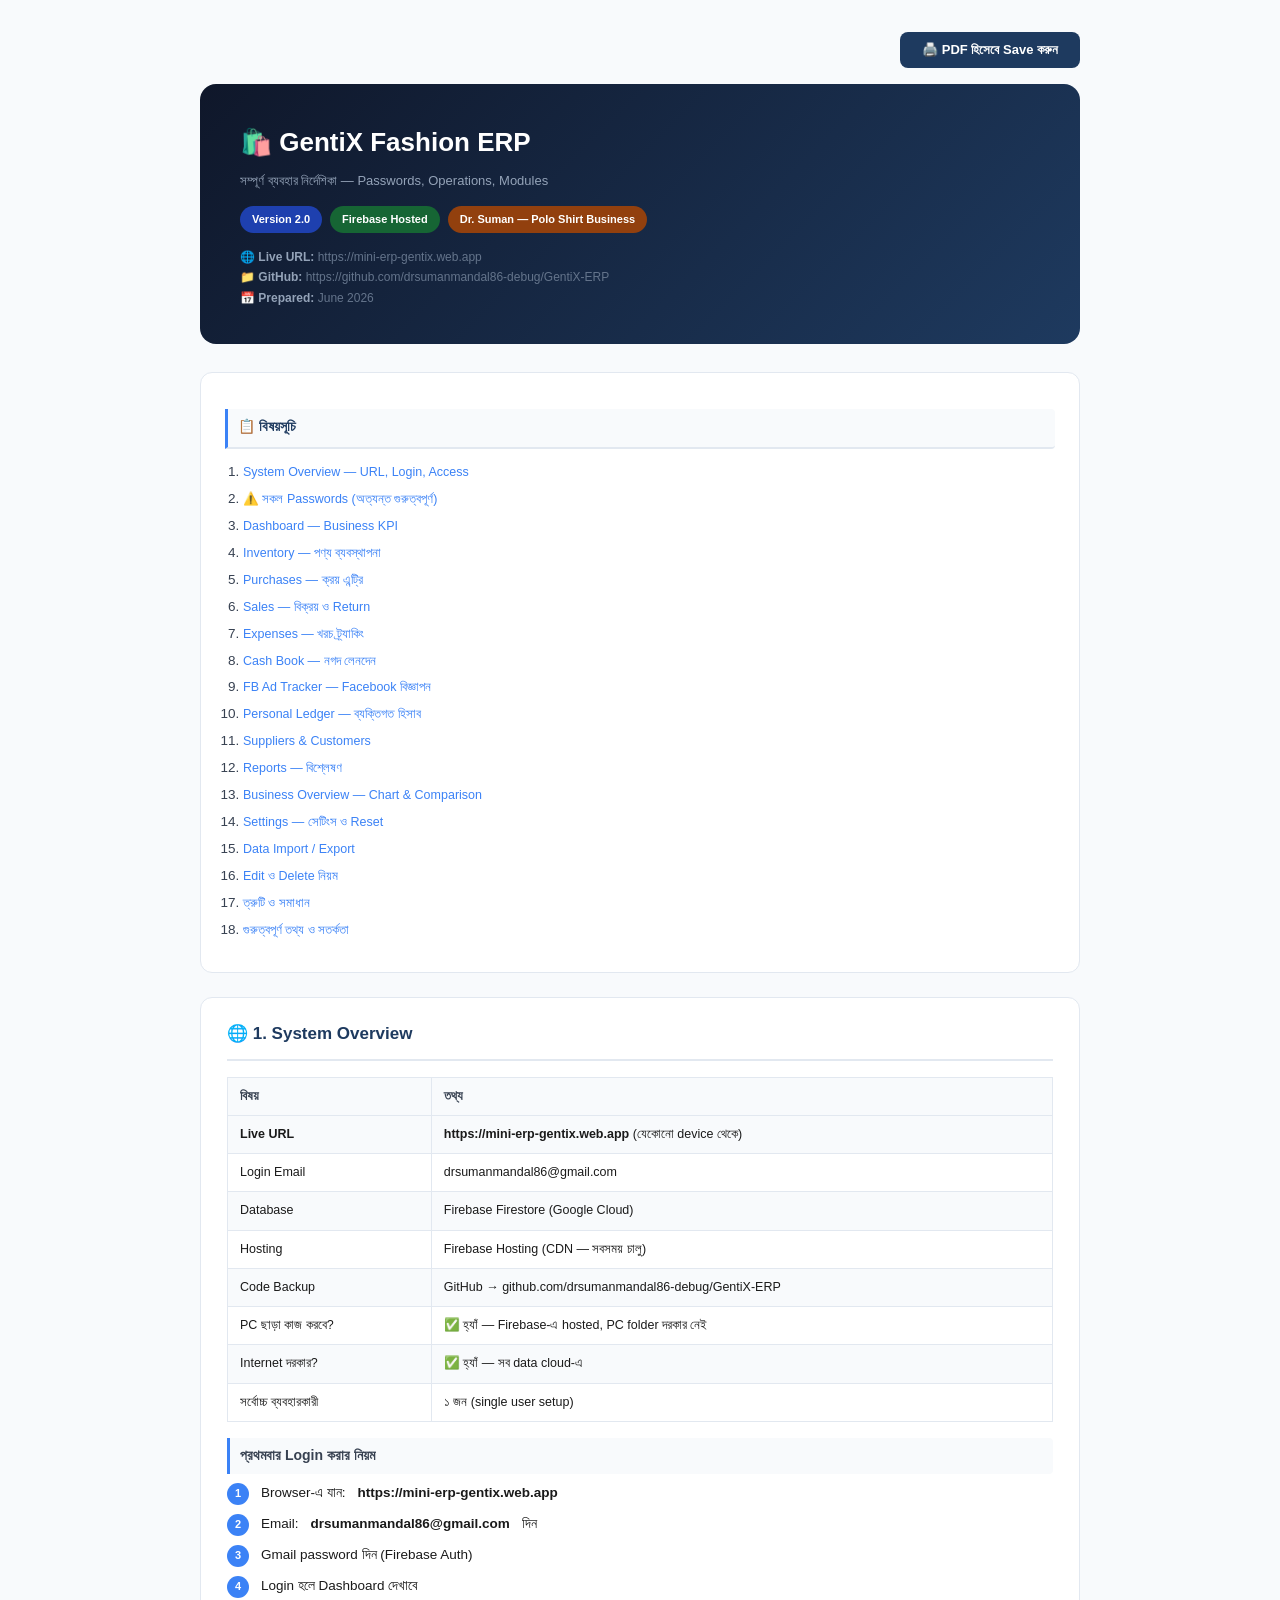
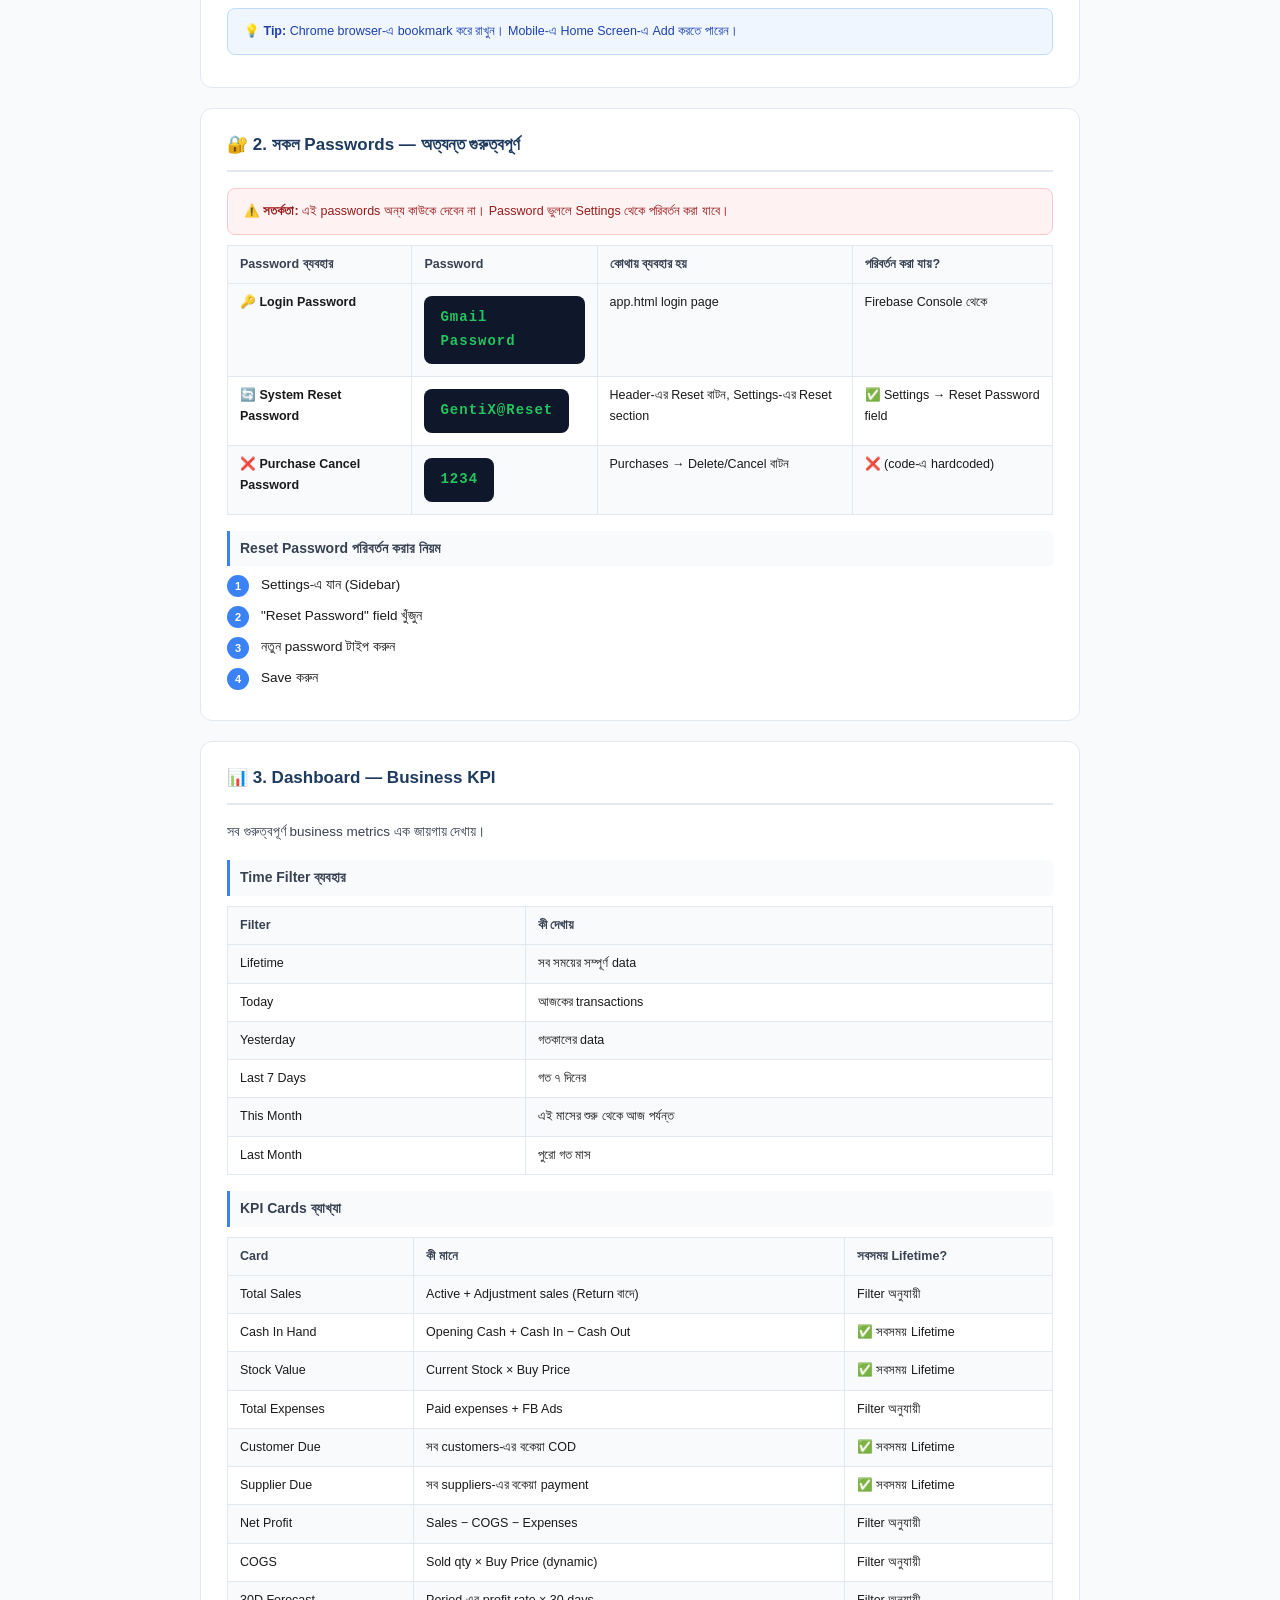
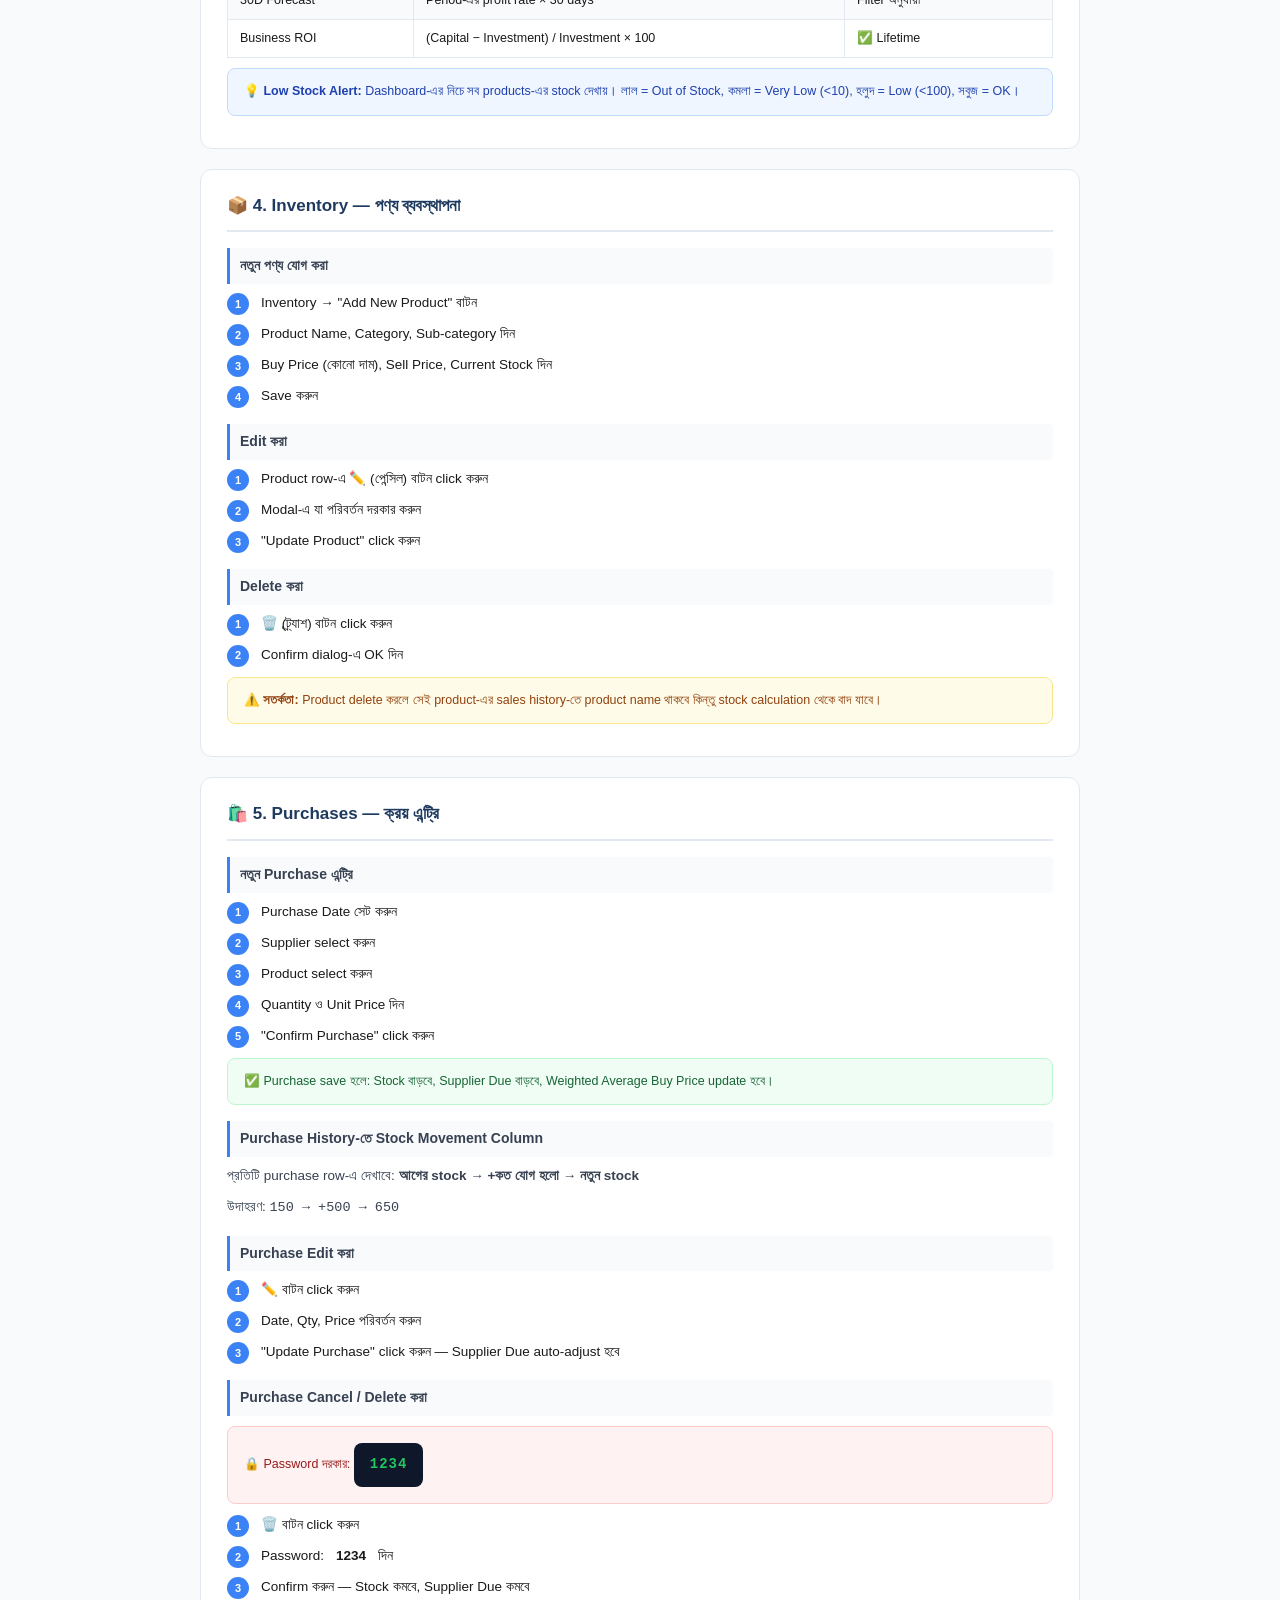
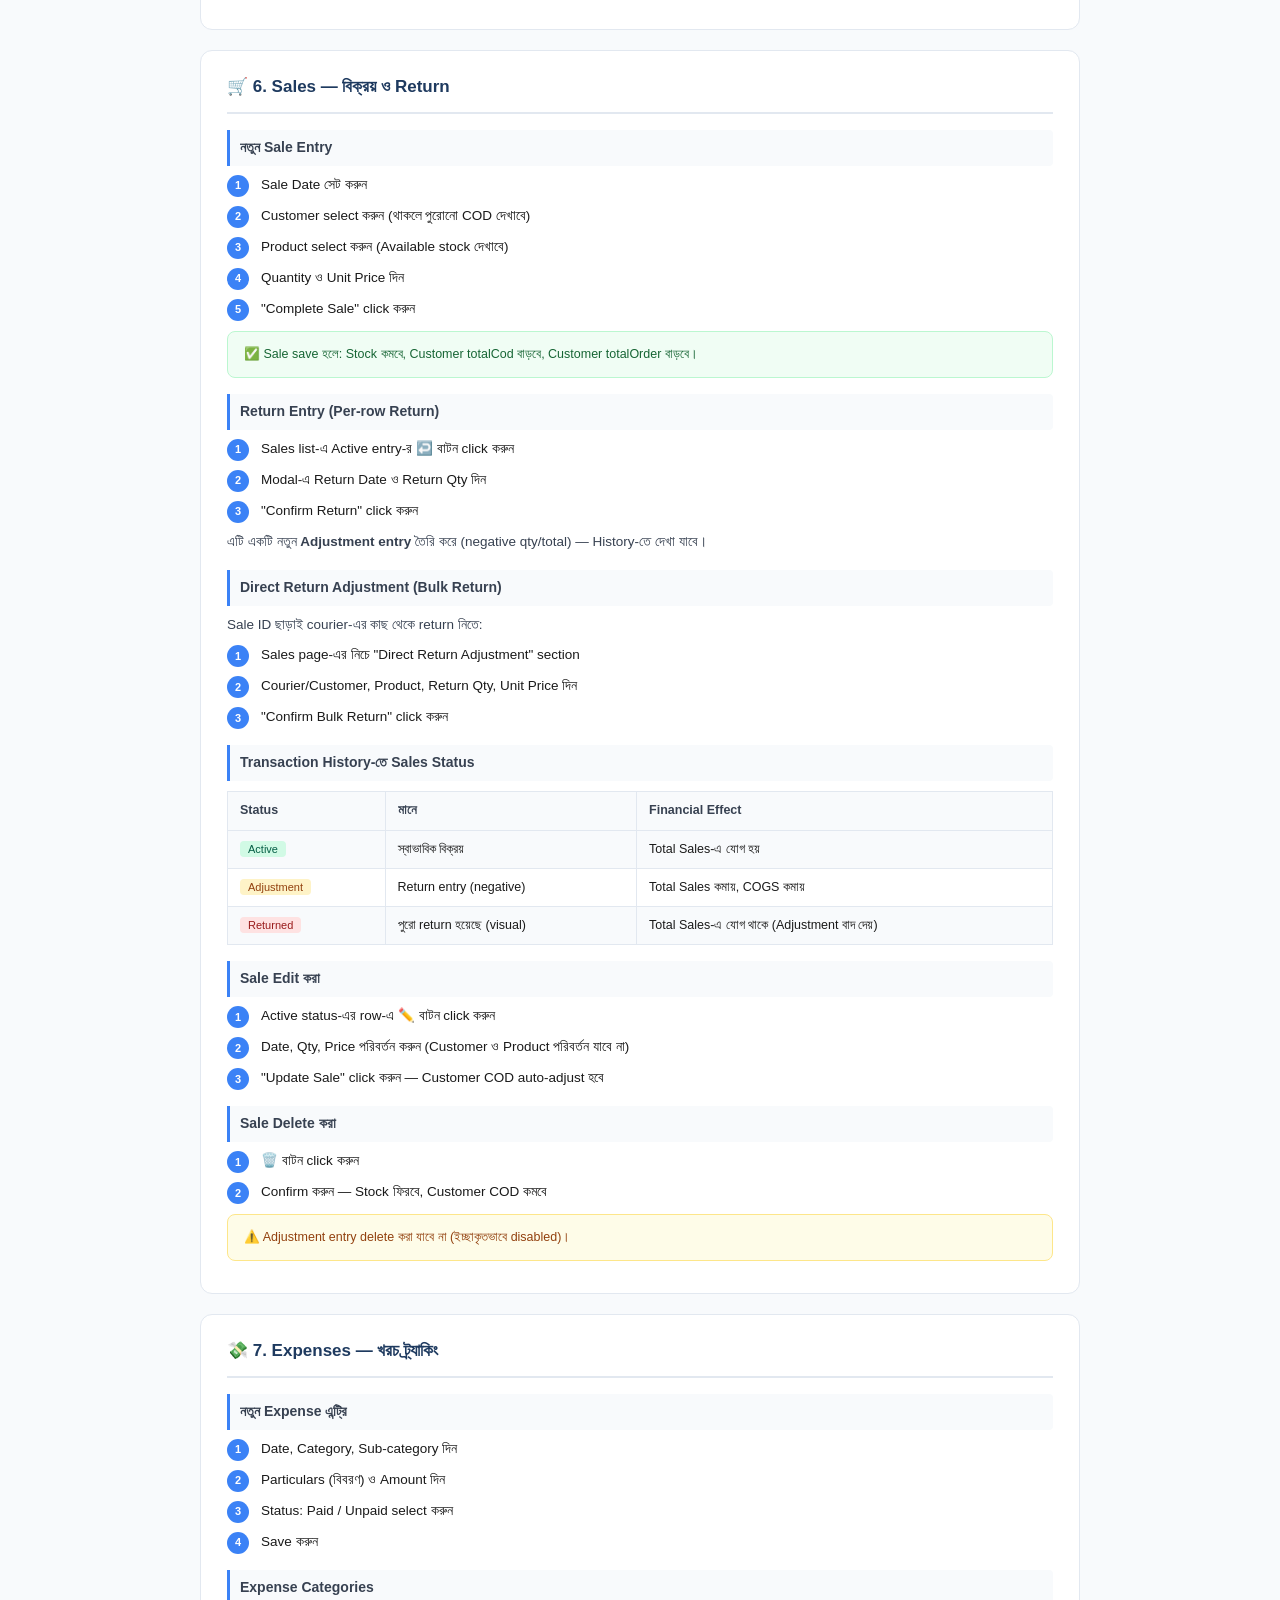
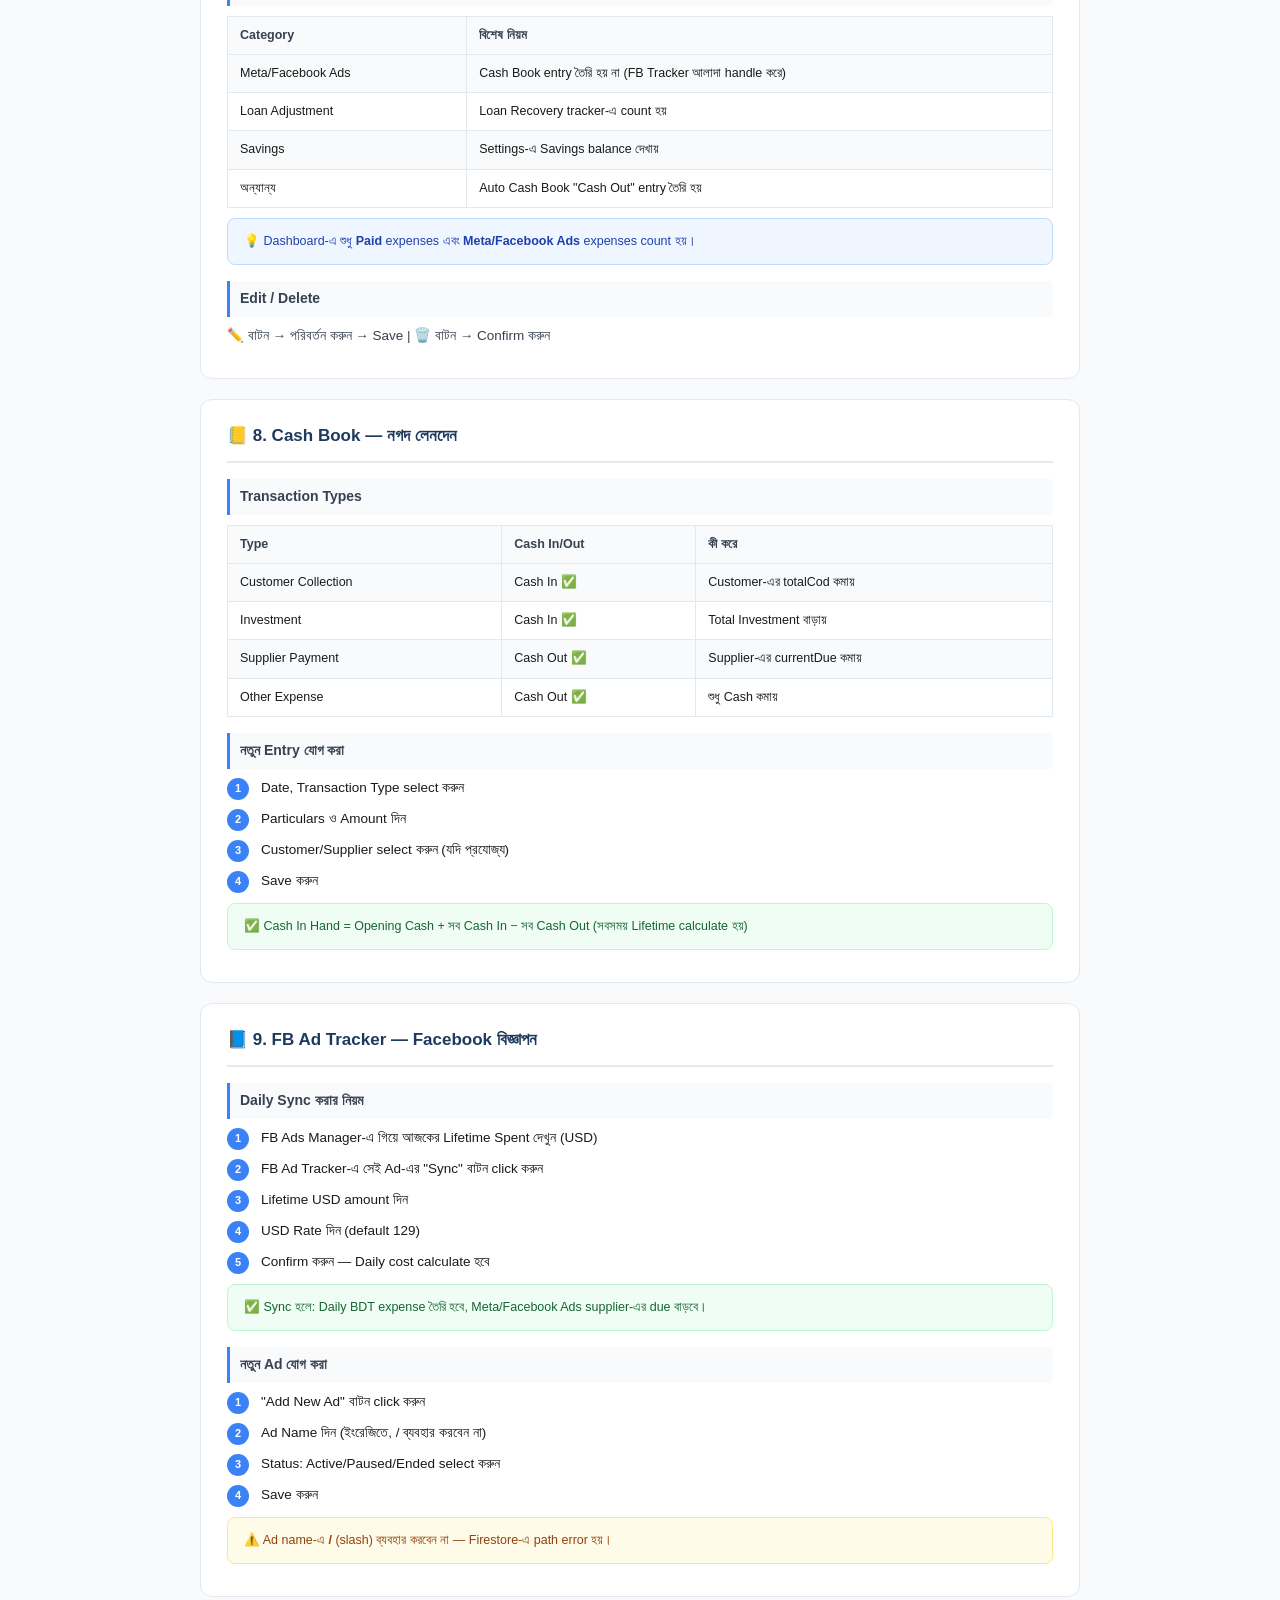
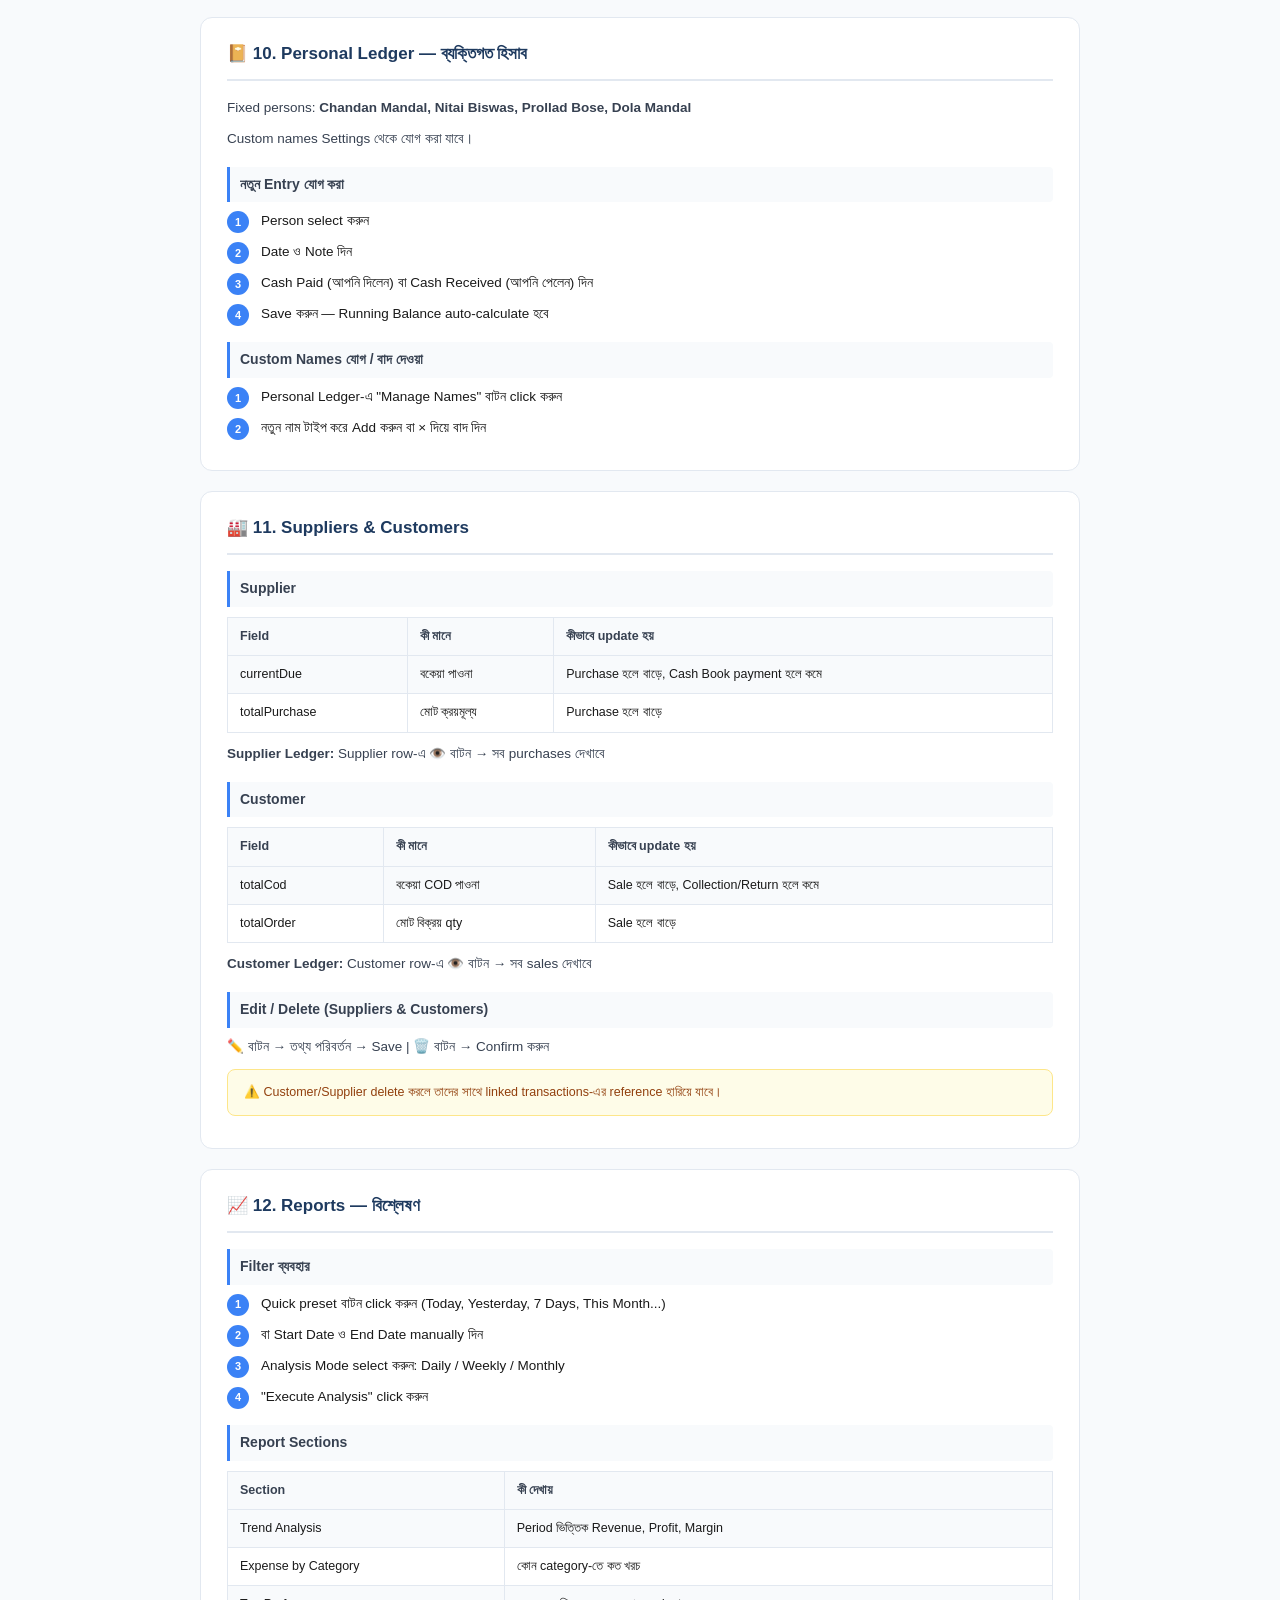
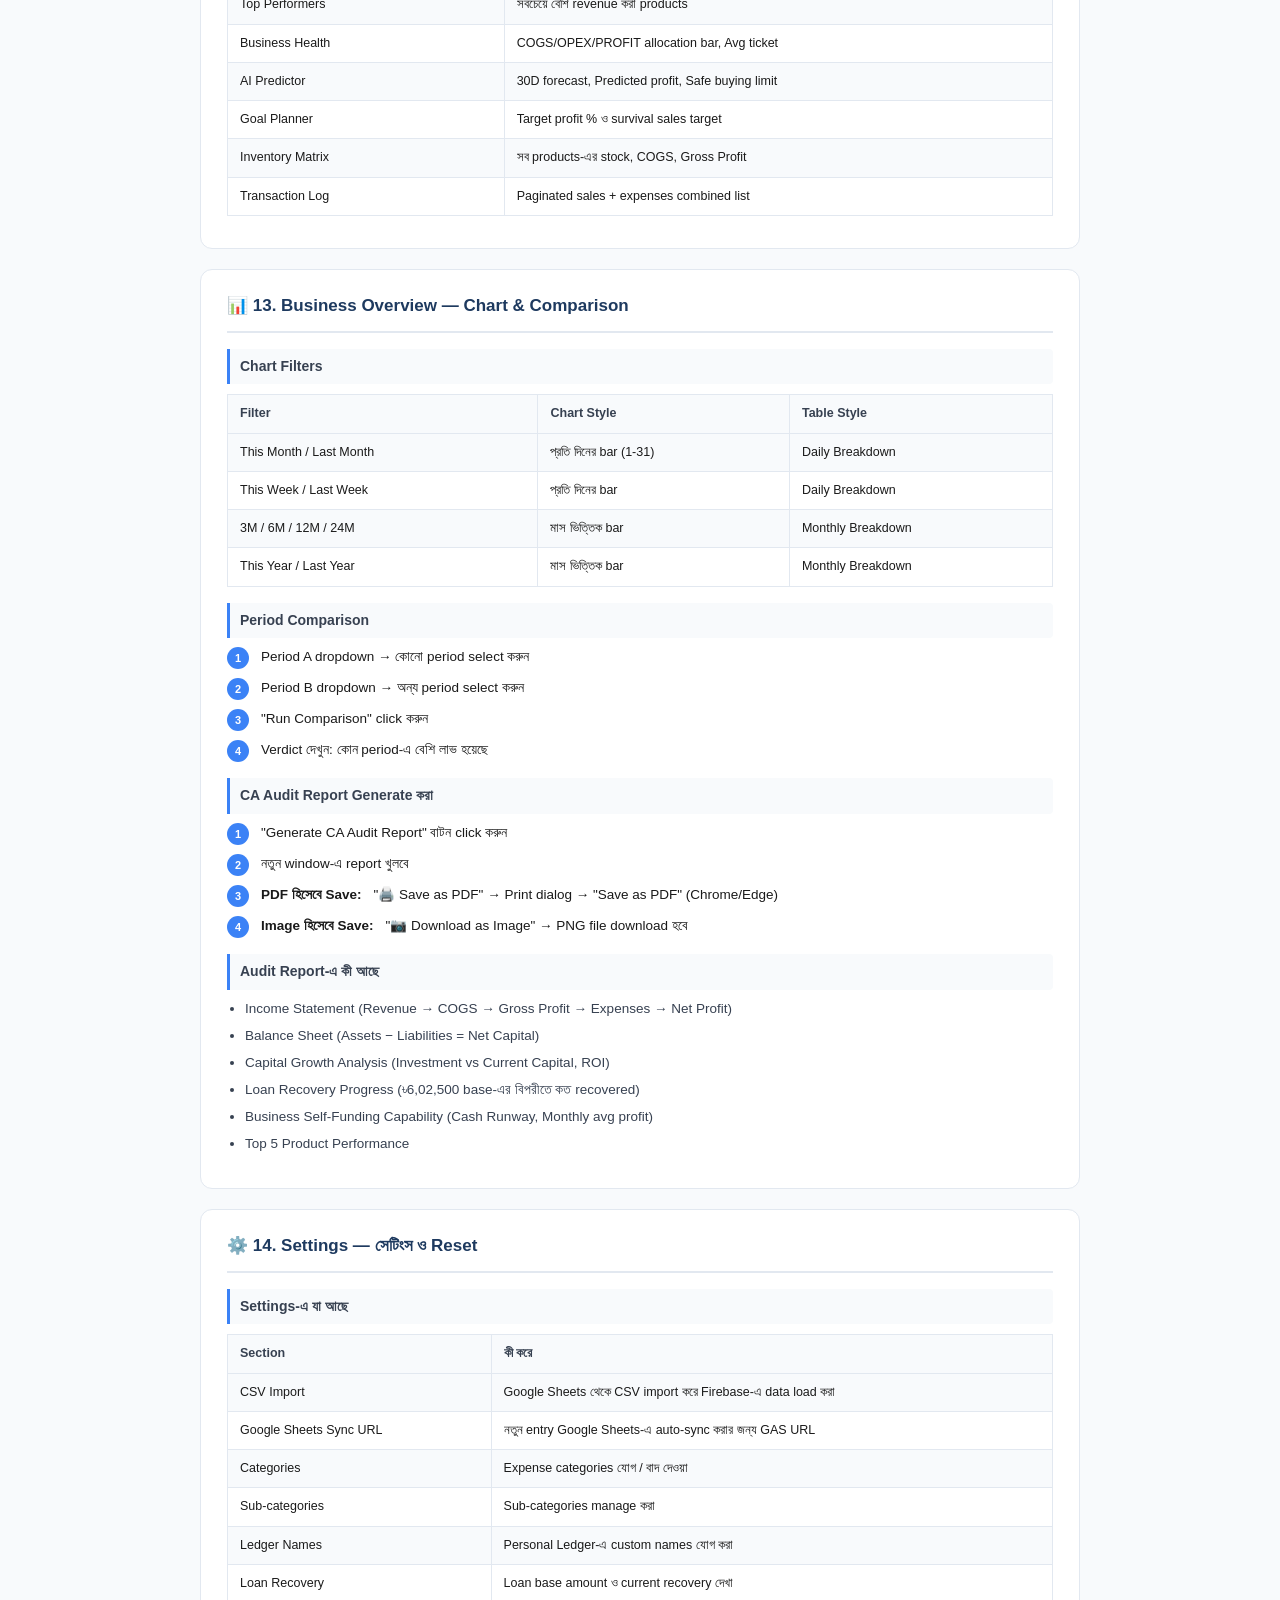
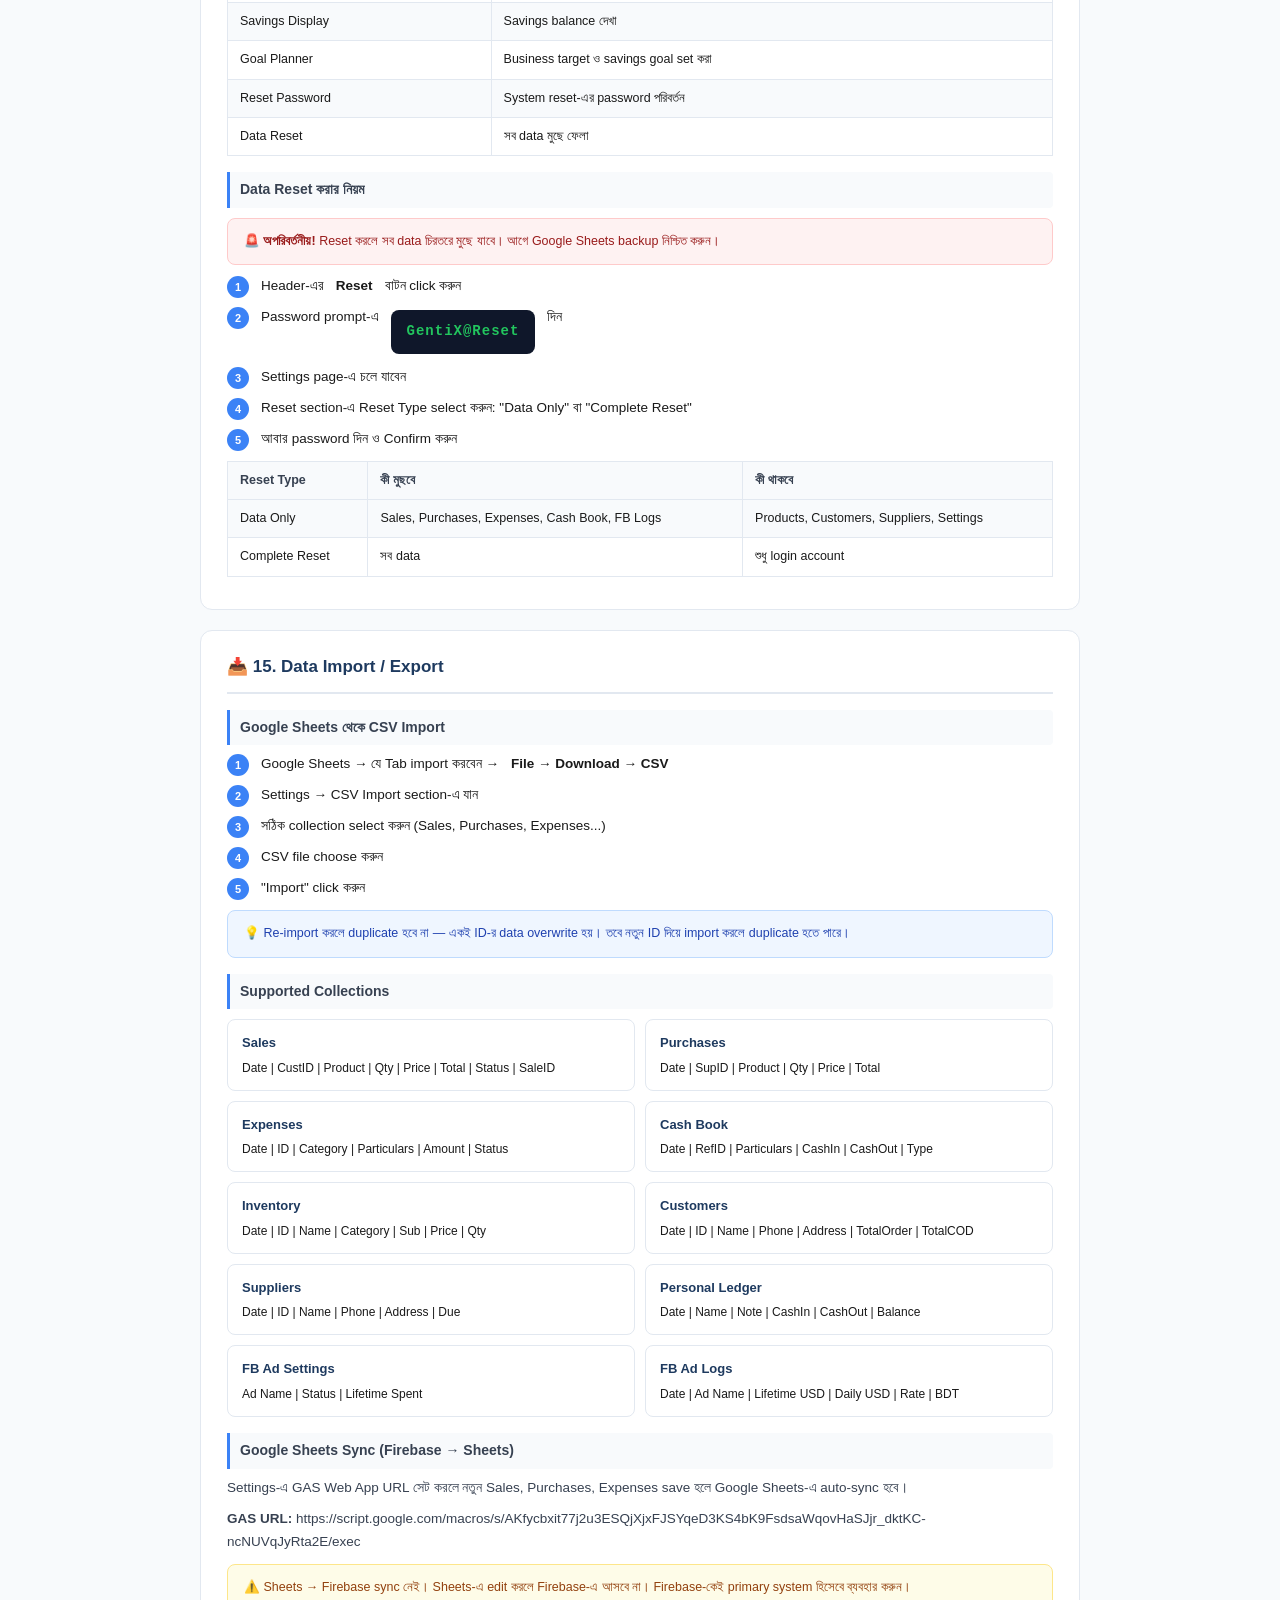
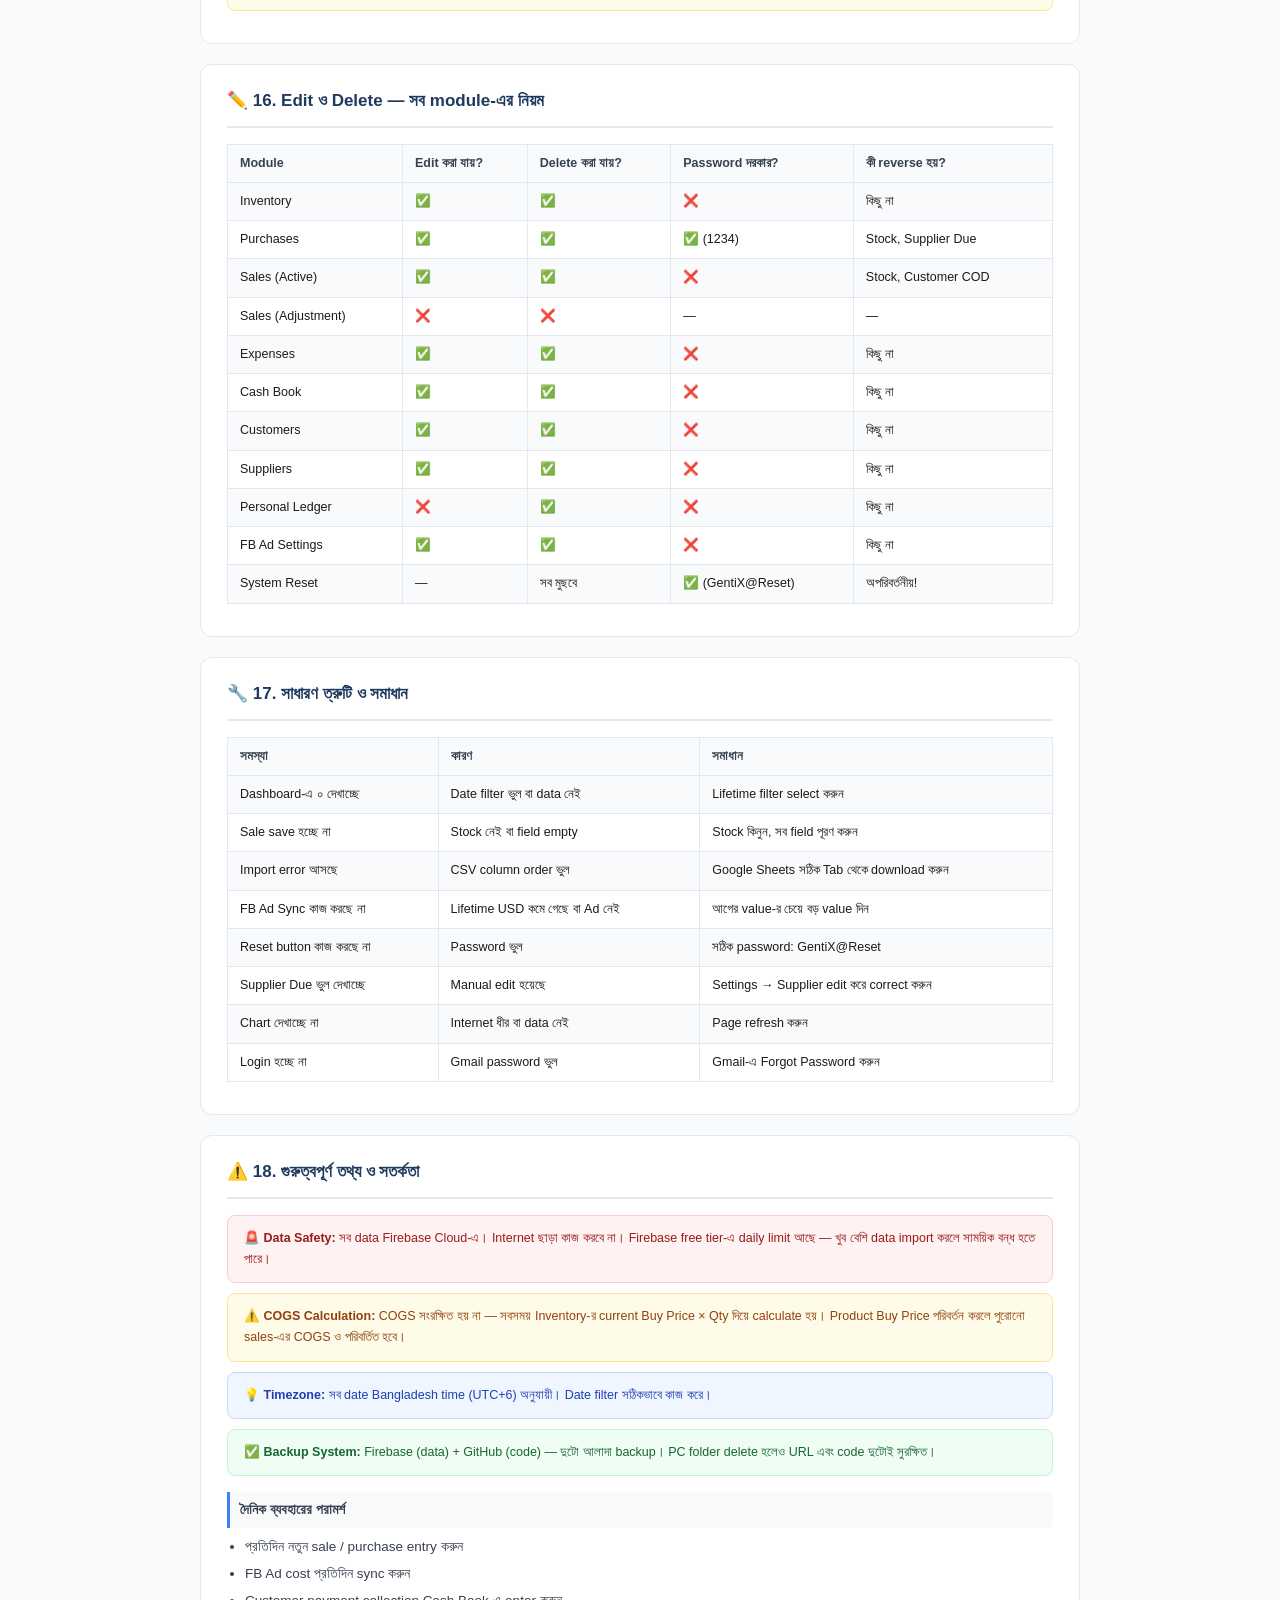
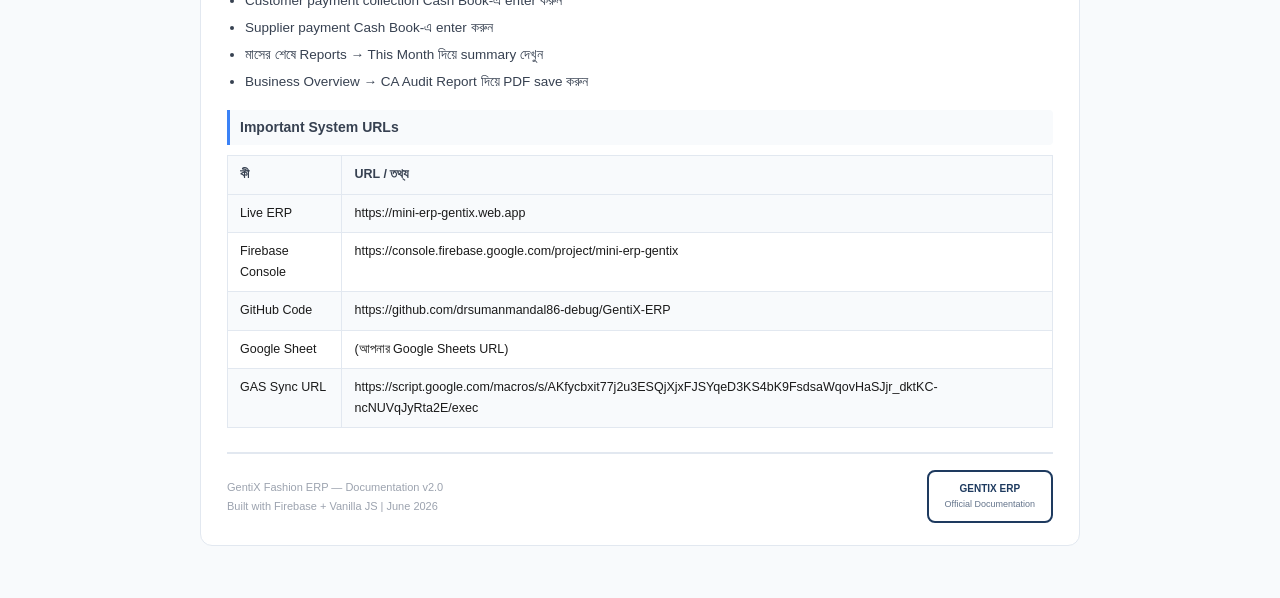
<file: docs/GentiX_ERP_Documentation.html>
<!DOCTYPE html>
<html lang="bn">
<head>
<meta charset="UTF-8">
<meta name="viewport" content="width=device-width, initial-scale=1.0">
<title>GentiX ERP — সম্পূর্ণ ব্যবহার নির্দেশিকা</title>
<style>
  *{margin:0;padding:0;box-sizing:border-box}
  body{font-family:'Segoe UI',Arial,sans-serif;font-size:13.5px;color:#1a1a1a;background:#f8fafc;line-height:1.7}
  .page{max-width:960px;margin:0 auto;padding:32px 40px}
  /* Header */
  .doc-header{background:linear-gradient(135deg,#0f172a,#1e3a5f);color:#fff;padding:36px 40px;border-radius:16px;margin-bottom:28px}
  .doc-header h1{font-size:26px;font-weight:800;margin-bottom:6px}
  .doc-header p{color:#94a3b8;font-size:13px}
  .doc-header .badges{display:flex;gap:8px;margin-top:14px;flex-wrap:wrap}
  .badge{padding:4px 12px;border-radius:20px;font-size:11px;font-weight:700}
  .badge-blue{background:#1e40af;color:#fff} .badge-green{background:#166534;color:#fff}
  .badge-orange{background:#92400e;color:#fff}
  /* TOC */
  .toc{background:#fff;border:1px solid #e2e8f0;border-radius:12px;padding:20px 24px;margin-bottom:24px}
  .toc h3{font-size:14px;font-weight:800;color:#1e3a5f;margin-bottom:12px;border-bottom:2px solid #e2e8f0;padding-bottom:8px}
  .toc ol{padding-left:18px} .toc li{margin:4px 0} .toc a{color:#3b82f6;text-decoration:none;font-size:12.5px}
  .toc a:hover{text-decoration:underline}
  /* Sections */
  .section{background:#fff;border:1px solid #e2e8f0;border-radius:12px;padding:22px 26px;margin-bottom:20px}
  .section-title{font-size:17px;font-weight:800;color:#1e3a5f;margin-bottom:16px;padding-bottom:10px;border-bottom:2px solid #e2e8f0;display:flex;align-items:center;gap:8px}
  h3{font-size:14px;font-weight:700;color:#374151;margin:16px 0 8px;padding:6px 10px;background:#f8fafc;border-left:3px solid #3b82f6;border-radius:0 4px 4px 0}
  h4{font-size:13px;font-weight:700;color:#475569;margin:12px 0 6px}
  p{margin-bottom:8px;color:#374151}
  ul,ol{padding-left:18px;margin-bottom:10px} li{margin:4px 0;color:#374151}
  /* Alerts */
  .alert{padding:12px 16px;border-radius:8px;margin:10px 0;font-size:12.5px}
  .alert-red{background:#fef2f2;border:1px solid #fecaca;color:#991b1b}
  .alert-yellow{background:#fefce8;border:1px solid #fde68a;color:#92400e}
  .alert-green{background:#f0fdf4;border:1px solid #bbf7d0;color:#166534}
  .alert-blue{background:#eff6ff;border:1px solid #bfdbfe;color:#1e40af}
  /* Password box */
  .pass-box{background:#0f172a;color:#22c55e;font-family:monospace;font-size:14px;font-weight:700;padding:10px 16px;border-radius:8px;display:inline-block;margin:4px 0;letter-spacing:1px}
  /* Table */
  table{width:100%;border-collapse:collapse;margin:10px 0;font-size:12.5px}
  th{background:#f8fafc;padding:8px 12px;text-align:left;font-weight:700;color:#374151;border:1px solid #e2e8f0}
  td{padding:8px 12px;border:1px solid #e2e8f0;vertical-align:top}
  tr:nth-child(even) td{background:#f8fafc}
  /* Step */
  .steps{counter-reset:step}
  .step{counter-increment:step;display:flex;gap:12px;margin:8px 0;align-items:flex-start}
  .step::before{content:counter(step);background:#3b82f6;color:#fff;width:22px;height:22px;border-radius:50%;display:flex;align-items:center;justify-content:center;font-size:11px;font-weight:800;flex-shrink:0;margin-top:1px}
  /* Module card */
  .module-grid{display:grid;grid-template-columns:1fr 1fr;gap:10px;margin:10px 0}
  .module-card{border:1px solid #e2e8f0;border-radius:8px;padding:12px 14px;font-size:12px}
  .module-card .icon{font-size:18px;margin-bottom:4px}
  .module-card strong{display:block;color:#1e3a5f;font-size:13px;margin-bottom:3px}
  /* Print */
  @media print{
    .page{padding:10px 20px}
    .no-print{display:none!important}
    .section{break-inside:avoid;page-break-inside:avoid}
  }
</style>
</head>
<body>
<div class="page">

<!-- Print Button -->
<div class="no-print" style="text-align:right;margin-bottom:16px">
  <button onclick="window.print()" style="background:#1e3a5f;color:#fff;border:none;padding:10px 22px;border-radius:8px;font-size:13px;font-weight:700;cursor:pointer">🖨️ PDF হিসেবে Save করুন</button>
</div>

<!-- Header -->
<div class="doc-header">
  <h1>🛍️ GentiX Fashion ERP</h1>
  <p>সম্পূর্ণ ব্যবহার নির্দেশিকা — Passwords, Operations, Modules</p>
  <div class="badges">
    <span class="badge badge-blue">Version 2.0</span>
    <span class="badge badge-green">Firebase Hosted</span>
    <span class="badge badge-orange">Dr. Suman — Polo Shirt Business</span>
  </div>
  <div style="margin-top:14px;font-size:12px;color:#64748b">
    <div>🌐 <strong style="color:#94a3b8">Live URL:</strong> https://mini-erp-gentix.web.app</div>
    <div>📁 <strong style="color:#94a3b8">GitHub:</strong> https://github.com/drsumanmandal86-debug/GentiX-ERP</div>
    <div>📅 <strong style="color:#94a3b8">Prepared:</strong> June 2026</div>
  </div>
</div>

<!-- TOC -->
<div class="toc">
  <h3>📋 বিষয়সূচি</h3>
  <ol>
    <li><a href="#s1">System Overview — URL, Login, Access</a></li>
    <li><a href="#s2">⚠️ সকল Passwords (অত্যন্ত গুরুত্বপূর্ণ)</a></li>
    <li><a href="#s3">Dashboard — Business KPI</a></li>
    <li><a href="#s4">Inventory — পণ্য ব্যবস্থাপনা</a></li>
    <li><a href="#s5">Purchases — ক্রয় এন্ট্রি</a></li>
    <li><a href="#s6">Sales — বিক্রয় ও Return</a></li>
    <li><a href="#s7">Expenses — খরচ ট্র্যাকিং</a></li>
    <li><a href="#s8">Cash Book — নগদ লেনদেন</a></li>
    <li><a href="#s9">FB Ad Tracker — Facebook বিজ্ঞাপন</a></li>
    <li><a href="#s10">Personal Ledger — ব্যক্তিগত হিসাব</a></li>
    <li><a href="#s11">Suppliers & Customers</a></li>
    <li><a href="#s12">Reports — বিশ্লেষণ</a></li>
    <li><a href="#s13">Business Overview — Chart & Comparison</a></li>
    <li><a href="#s14">Settings — সেটিংস ও Reset</a></li>
    <li><a href="#s15">Data Import / Export</a></li>
    <li><a href="#s16">Edit ও Delete নিয়ম</a></li>
    <li><a href="#s17">ত্রুটি ও সমাধান</a></li>
    <li><a href="#s18">গুরুত্বপূর্ণ তথ্য ও সতর্কতা</a></li>
  </ol>
</div>

<!-- S1: System Overview -->
<div class="section" id="s1">
  <div class="section-title">🌐 1. System Overview</div>
  <table>
    <tr><th>বিষয়</th><th>তথ্য</th></tr>
    <tr><td><strong>Live URL</strong></td><td><strong>https://mini-erp-gentix.web.app</strong> (যেকোনো device থেকে)</td></tr>
    <tr><td>Login Email</td><td>drsumanmandal86@gmail.com</td></tr>
    <tr><td>Database</td><td>Firebase Firestore (Google Cloud)</td></tr>
    <tr><td>Hosting</td><td>Firebase Hosting (CDN — সবসময় চালু)</td></tr>
    <tr><td>Code Backup</td><td>GitHub → github.com/drsumanmandal86-debug/GentiX-ERP</td></tr>
    <tr><td>PC ছাড়া কাজ করবে?</td><td>✅ হ্যাঁ — Firebase-এ hosted, PC folder দরকার নেই</td></tr>
    <tr><td>Internet দরকার?</td><td>✅ হ্যাঁ — সব data cloud-এ</td></tr>
    <tr><td>সর্বোচ্চ ব্যবহারকারী</td><td>১ জন (single user setup)</td></tr>
  </table>

  <h3>প্রথমবার Login করার নিয়ম</h3>
  <div class="steps">
    <div class="step">Browser-এ যান: <strong>https://mini-erp-gentix.web.app</strong></div>
    <div class="step">Email: <strong>drsumanmandal86@gmail.com</strong> দিন</div>
    <div class="step">Gmail password দিন (Firebase Auth)</div>
    <div class="step">Login হলে Dashboard দেখাবে</div>
  </div>

  <div class="alert alert-blue">
    💡 <strong>Tip:</strong> Chrome browser-এ bookmark করে রাখুন। Mobile-এ Home Screen-এ Add করতে পারেন।
  </div>
</div>

<!-- S2: Passwords -->
<div class="section" id="s2">
  <div class="section-title">🔐 2. সকল Passwords — অত্যন্ত গুরুত্বপূর্ণ</div>

  <div class="alert alert-red">
    ⚠️ <strong>সতর্কতা:</strong> এই passwords অন্য কাউকে দেবেন না। Password ভুললে Settings থেকে পরিবর্তন করা যাবে।
  </div>

  <table>
    <tr>
      <th>Password ব্যবহার</th>
      <th>Password</th>
      <th>কোথায় ব্যবহার হয়</th>
      <th>পরিবর্তন করা যায়?</th>
    </tr>
    <tr>
      <td><strong>🔑 Login Password</strong></td>
      <td><span class="pass-box">Gmail Password</span></td>
      <td>app.html login page</td>
      <td>Firebase Console থেকে</td>
    </tr>
    <tr>
      <td><strong>🔄 System Reset Password</strong></td>
      <td><span class="pass-box">GentiX@Reset</span></td>
      <td>Header-এর Reset বাটন, Settings-এর Reset section</td>
      <td>✅ Settings → Reset Password field</td>
    </tr>
    <tr>
      <td><strong>❌ Purchase Cancel Password</strong></td>
      <td><span class="pass-box">1234</span></td>
      <td>Purchases → Delete/Cancel বাটন</td>
      <td>❌ (code-এ hardcoded)</td>
    </tr>
  </table>

  <h3>Reset Password পরিবর্তন করার নিয়ম</h3>
  <div class="steps">
    <div class="step">Settings-এ যান (Sidebar)</div>
    <div class="step">"Reset Password" field খুঁজুন</div>
    <div class="step">নতুন password টাইপ করুন</div>
    <div class="step">Save করুন</div>
  </div>
</div>

<!-- S3: Dashboard -->
<div class="section" id="s3">
  <div class="section-title">📊 3. Dashboard — Business KPI</div>
  <p>সব গুরুত্বপূর্ণ business metrics এক জায়গায় দেখায়।</p>

  <h3>Time Filter ব্যবহার</h3>
  <table>
    <tr><th>Filter</th><th>কী দেখায়</th></tr>
    <tr><td>Lifetime</td><td>সব সময়ের সম্পূর্ণ data</td></tr>
    <tr><td>Today</td><td>আজকের transactions</td></tr>
    <tr><td>Yesterday</td><td>গতকালের data</td></tr>
    <tr><td>Last 7 Days</td><td>গত ৭ দিনের</td></tr>
    <tr><td>This Month</td><td>এই মাসের শুরু থেকে আজ পর্যন্ত</td></tr>
    <tr><td>Last Month</td><td>পুরো গত মাস</td></tr>
  </table>

  <h3>KPI Cards ব্যাখ্যা</h3>
  <table>
    <tr><th>Card</th><th>কী মানে</th><th>সবসময় Lifetime?</th></tr>
    <tr><td>Total Sales</td><td>Active + Adjustment sales (Return বাদে)</td><td>Filter অনুযায়ী</td></tr>
    <tr><td>Cash In Hand</td><td>Opening Cash + Cash In − Cash Out</td><td>✅ সবসময় Lifetime</td></tr>
    <tr><td>Stock Value</td><td>Current Stock × Buy Price</td><td>✅ সবসময় Lifetime</td></tr>
    <tr><td>Total Expenses</td><td>Paid expenses + FB Ads</td><td>Filter অনুযায়ী</td></tr>
    <tr><td>Customer Due</td><td>সব customers-এর বকেয়া COD</td><td>✅ সবসময় Lifetime</td></tr>
    <tr><td>Supplier Due</td><td>সব suppliers-এর বকেয়া payment</td><td>✅ সবসময় Lifetime</td></tr>
    <tr><td>Net Profit</td><td>Sales − COGS − Expenses</td><td>Filter অনুযায়ী</td></tr>
    <tr><td>COGS</td><td>Sold qty × Buy Price (dynamic)</td><td>Filter অনুযায়ী</td></tr>
    <tr><td>30D Forecast</td><td>Period-এর profit rate × 30 days</td><td>Filter অনুযায়ী</td></tr>
    <tr><td>Business ROI</td><td>(Capital − Investment) / Investment × 100</td><td>✅ Lifetime</td></tr>
  </table>

  <div class="alert alert-blue">
    💡 <strong>Low Stock Alert:</strong> Dashboard-এর নিচে সব products-এর stock দেখায়। লাল = Out of Stock, কমলা = Very Low (&lt;10), হলুদ = Low (&lt;100), সবুজ = OK।
  </div>
</div>

<!-- S4: Inventory -->
<div class="section" id="s4">
  <div class="section-title">📦 4. Inventory — পণ্য ব্যবস্থাপনা</div>

  <h3>নতুন পণ্য যোগ করা</h3>
  <div class="steps">
    <div class="step">Inventory → "Add New Product" বাটন</div>
    <div class="step">Product Name, Category, Sub-category দিন</div>
    <div class="step">Buy Price (কোনো দাম), Sell Price, Current Stock দিন</div>
    <div class="step">Save করুন</div>
  </div>

  <h3>Edit করা</h3>
  <div class="steps">
    <div class="step">Product row-এ ✏️ (পেন্সিল) বাটন click করুন</div>
    <div class="step">Modal-এ যা পরিবর্তন দরকার করুন</div>
    <div class="step">"Update Product" click করুন</div>
  </div>

  <h3>Delete করা</h3>
  <div class="steps">
    <div class="step">🗑️ (ট্র্যাশ) বাটন click করুন</div>
    <div class="step">Confirm dialog-এ OK দিন</div>
  </div>

  <div class="alert alert-yellow">
    ⚠️ <strong>সতর্কতা:</strong> Product delete করলে সেই product-এর sales history-তে product name থাকবে কিন্তু stock calculation থেকে বাদ যাবে।
  </div>
</div>

<!-- S5: Purchases -->
<div class="section" id="s5">
  <div class="section-title">🛍️ 5. Purchases — ক্রয় এন্ট্রি</div>

  <h3>নতুন Purchase এন্ট্রি</h3>
  <div class="steps">
    <div class="step">Purchase Date সেট করুন</div>
    <div class="step">Supplier select করুন</div>
    <div class="step">Product select করুন</div>
    <div class="step">Quantity ও Unit Price দিন</div>
    <div class="step">"Confirm Purchase" click করুন</div>
  </div>

  <div class="alert alert-green">
    ✅ Purchase save হলে: Stock বাড়বে, Supplier Due বাড়বে, Weighted Average Buy Price update হবে।
  </div>

  <h3>Purchase History-তে Stock Movement Column</h3>
  <p>প্রতিটি purchase row-এ দেখাবে: <strong>আগের stock → +কত যোগ হলো → নতুন stock</strong></p>
  <p>উদাহরণ: <code>150 → +500 → 650</code></p>

  <h3>Purchase Edit করা</h3>
  <div class="steps">
    <div class="step">✏️ বাটন click করুন</div>
    <div class="step">Date, Qty, Price পরিবর্তন করুন</div>
    <div class="step">"Update Purchase" click করুন — Supplier Due auto-adjust হবে</div>
  </div>

  <h3>Purchase Cancel / Delete করা</h3>
  <div class="alert alert-red">
    🔒 Password দরকার: <span class="pass-box">1234</span>
  </div>
  <div class="steps">
    <div class="step">🗑️ বাটন click করুন</div>
    <div class="step">Password: <strong>1234</strong> দিন</div>
    <div class="step">Confirm করুন — Stock কমবে, Supplier Due কমবে</div>
  </div>
</div>

<!-- S6: Sales -->
<div class="section" id="s6">
  <div class="section-title">🛒 6. Sales — বিক্রয় ও Return</div>

  <h3>নতুন Sale Entry</h3>
  <div class="steps">
    <div class="step">Sale Date সেট করুন</div>
    <div class="step">Customer select করুন (থাকলে পুরোনো COD দেখাবে)</div>
    <div class="step">Product select করুন (Available stock দেখাবে)</div>
    <div class="step">Quantity ও Unit Price দিন</div>
    <div class="step">"Complete Sale" click করুন</div>
  </div>

  <div class="alert alert-green">
    ✅ Sale save হলে: Stock কমবে, Customer totalCod বাড়বে, Customer totalOrder বাড়বে।
  </div>

  <h3>Return Entry (Per-row Return)</h3>
  <div class="steps">
    <div class="step">Sales list-এ Active entry-র ↩️ বাটন click করুন</div>
    <div class="step">Modal-এ Return Date ও Return Qty দিন</div>
    <div class="step">"Confirm Return" click করুন</div>
  </div>
  <p>এটি একটি নতুন <strong>Adjustment entry</strong> তৈরি করে (negative qty/total) — History-তে দেখা যাবে।</p>

  <h3>Direct Return Adjustment (Bulk Return)</h3>
  <p>Sale ID ছাড়াই courier-এর কাছ থেকে return নিতে:</p>
  <div class="steps">
    <div class="step">Sales page-এর নিচে "Direct Return Adjustment" section</div>
    <div class="step">Courier/Customer, Product, Return Qty, Unit Price দিন</div>
    <div class="step">"Confirm Bulk Return" click করুন</div>
  </div>

  <h3>Transaction History-তে Sales Status</h3>
  <table>
    <tr><th>Status</th><th>মানে</th><th>Financial Effect</th></tr>
    <tr><td><span style="background:#d1fae5;color:#065f46;padding:2px 8px;border-radius:4px;font-size:11px">Active</span></td><td>স্বাভাবিক বিক্রয়</td><td>Total Sales-এ যোগ হয়</td></tr>
    <tr><td><span style="background:#fef3c7;color:#92400e;padding:2px 8px;border-radius:4px;font-size:11px">Adjustment</span></td><td>Return entry (negative)</td><td>Total Sales কমায়, COGS কমায়</td></tr>
    <tr><td><span style="background:#fee2e2;color:#991b1b;padding:2px 8px;border-radius:4px;font-size:11px">Returned</span></td><td>পুরো return হয়েছে (visual)</td><td>Total Sales-এ যোগ থাকে (Adjustment বাদ দেয়)</td></tr>
  </table>

  <h3>Sale Edit করা</h3>
  <div class="steps">
    <div class="step">Active status-এর row-এ ✏️ বাটন click করুন</div>
    <div class="step">Date, Qty, Price পরিবর্তন করুন (Customer ও Product পরিবর্তন যাবে না)</div>
    <div class="step">"Update Sale" click করুন — Customer COD auto-adjust হবে</div>
  </div>

  <h3>Sale Delete করা</h3>
  <div class="steps">
    <div class="step">🗑️ বাটন click করুন</div>
    <div class="step">Confirm করুন — Stock ফিরবে, Customer COD কমবে</div>
  </div>

  <div class="alert alert-yellow">
    ⚠️ Adjustment entry delete করা যাবে না (ইচ্ছাকৃতভাবে disabled)।
  </div>
</div>

<!-- S7: Expenses -->
<div class="section" id="s7">
  <div class="section-title">💸 7. Expenses — খরচ ট্র্যাকিং</div>

  <h3>নতুন Expense এন্ট্রি</h3>
  <div class="steps">
    <div class="step">Date, Category, Sub-category দিন</div>
    <div class="step">Particulars (বিবরণ) ও Amount দিন</div>
    <div class="step">Status: Paid / Unpaid select করুন</div>
    <div class="step">Save করুন</div>
  </div>

  <h3>Expense Categories</h3>
  <table>
    <tr><th>Category</th><th>বিশেষ নিয়ম</th></tr>
    <tr><td>Meta/Facebook Ads</td><td>Cash Book entry তৈরি হয় না (FB Tracker আলাদা handle করে)</td></tr>
    <tr><td>Loan Adjustment</td><td>Loan Recovery tracker-এ count হয়</td></tr>
    <tr><td>Savings</td><td>Settings-এ Savings balance দেখায়</td></tr>
    <tr><td>অন্যান্য</td><td>Auto Cash Book "Cash Out" entry তৈরি হয়</td></tr>
  </table>

  <div class="alert alert-blue">
    💡 Dashboard-এ শুধু <strong>Paid</strong> expenses এবং <strong>Meta/Facebook Ads</strong> expenses count হয়।
  </div>

  <h3>Edit / Delete</h3>
  <p>✏️ বাটন → পরিবর্তন করুন → Save | 🗑️ বাটন → Confirm করুন</p>
</div>

<!-- S8: Cash Book -->
<div class="section" id="s8">
  <div class="section-title">📒 8. Cash Book — নগদ লেনদেন</div>

  <h3>Transaction Types</h3>
  <table>
    <tr><th>Type</th><th>Cash In/Out</th><th>কী করে</th></tr>
    <tr><td>Customer Collection</td><td>Cash In ✅</td><td>Customer-এর totalCod কমায়</td></tr>
    <tr><td>Investment</td><td>Cash In ✅</td><td>Total Investment বাড়ায়</td></tr>
    <tr><td>Supplier Payment</td><td>Cash Out ✅</td><td>Supplier-এর currentDue কমায়</td></tr>
    <tr><td>Other Expense</td><td>Cash Out ✅</td><td>শুধু Cash কমায়</td></tr>
  </table>

  <h3>নতুন Entry যোগ করা</h3>
  <div class="steps">
    <div class="step">Date, Transaction Type select করুন</div>
    <div class="step">Particulars ও Amount দিন</div>
    <div class="step">Customer/Supplier select করুন (যদি প্রযোজ্য)</div>
    <div class="step">Save করুন</div>
  </div>

  <div class="alert alert-green">
    ✅ Cash In Hand = Opening Cash + সব Cash In − সব Cash Out (সবসময় Lifetime calculate হয়)
  </div>
</div>

<!-- S9: FB Ad Tracker -->
<div class="section" id="s9">
  <div class="section-title">📘 9. FB Ad Tracker — Facebook বিজ্ঞাপন</div>

  <h3>Daily Sync করার নিয়ম</h3>
  <div class="steps">
    <div class="step">FB Ads Manager-এ গিয়ে আজকের Lifetime Spent দেখুন (USD)</div>
    <div class="step">FB Ad Tracker-এ সেই Ad-এর "Sync" বাটন click করুন</div>
    <div class="step">Lifetime USD amount দিন</div>
    <div class="step">USD Rate দিন (default 129)</div>
    <div class="step">Confirm করুন — Daily cost calculate হবে</div>
  </div>

  <div class="alert alert-green">
    ✅ Sync হলে: Daily BDT expense তৈরি হবে, Meta/Facebook Ads supplier-এর due বাড়বে।
  </div>

  <h3>নতুন Ad যোগ করা</h3>
  <div class="steps">
    <div class="step">"Add New Ad" বাটন click করুন</div>
    <div class="step">Ad Name দিন (ইংরেজিতে, / ব্যবহার করবেন না)</div>
    <div class="step">Status: Active/Paused/Ended select করুন</div>
    <div class="step">Save করুন</div>
  </div>

  <div class="alert alert-yellow">
    ⚠️ Ad name-এ <strong>/</strong> (slash) ব্যবহার করবেন না — Firestore-এ path error হয়।
  </div>
</div>

<!-- S10: Personal Ledger -->
<div class="section" id="s10">
  <div class="section-title">📔 10. Personal Ledger — ব্যক্তিগত হিসাব</div>

  <p>Fixed persons: <strong>Chandan Mandal, Nitai Biswas, Prollad Bose, Dola Mandal</strong></p>
  <p>Custom names Settings থেকে যোগ করা যাবে।</p>

  <h3>নতুন Entry যোগ করা</h3>
  <div class="steps">
    <div class="step">Person select করুন</div>
    <div class="step">Date ও Note দিন</div>
    <div class="step">Cash Paid (আপনি দিলেন) বা Cash Received (আপনি পেলেন) দিন</div>
    <div class="step">Save করুন — Running Balance auto-calculate হবে</div>
  </div>

  <h3>Custom Names যোগ / বাদ দেওয়া</h3>
  <div class="steps">
    <div class="step">Personal Ledger-এ "Manage Names" বাটন click করুন</div>
    <div class="step">নতুন নাম টাইপ করে Add করুন বা × দিয়ে বাদ দিন</div>
  </div>
</div>

<!-- S11: Suppliers & Customers -->
<div class="section" id="s11">
  <div class="section-title">🏭 11. Suppliers & Customers</div>

  <h3>Supplier</h3>
  <table>
    <tr><th>Field</th><th>কী মানে</th><th>কীভাবে update হয়</th></tr>
    <tr><td>currentDue</td><td>বকেয়া পাওনা</td><td>Purchase হলে বাড়ে, Cash Book payment হলে কমে</td></tr>
    <tr><td>totalPurchase</td><td>মোট ক্রয়মূল্য</td><td>Purchase হলে বাড়ে</td></tr>
  </table>
  <p><strong>Supplier Ledger:</strong> Supplier row-এ 👁️ বাটন → সব purchases দেখাবে</p>

  <h3>Customer</h3>
  <table>
    <tr><th>Field</th><th>কী মানে</th><th>কীভাবে update হয়</th></tr>
    <tr><td>totalCod</td><td>বকেয়া COD পাওনা</td><td>Sale হলে বাড়ে, Collection/Return হলে কমে</td></tr>
    <tr><td>totalOrder</td><td>মোট বিক্রয় qty</td><td>Sale হলে বাড়ে</td></tr>
  </table>
  <p><strong>Customer Ledger:</strong> Customer row-এ 👁️ বাটন → সব sales দেখাবে</p>

  <h3>Edit / Delete (Suppliers & Customers)</h3>
  <p>✏️ বাটন → তথ্য পরিবর্তন → Save | 🗑️ বাটন → Confirm করুন</p>
  <div class="alert alert-yellow">
    ⚠️ Customer/Supplier delete করলে তাদের সাথে linked transactions-এর reference হারিয়ে যাবে।
  </div>
</div>

<!-- S12: Reports -->
<div class="section" id="s12">
  <div class="section-title">📈 12. Reports — বিশ্লেষণ</div>

  <h3>Filter ব্যবহার</h3>
  <div class="steps">
    <div class="step">Quick preset বাটন click করুন (Today, Yesterday, 7 Days, This Month...)</div>
    <div class="step">বা Start Date ও End Date manually দিন</div>
    <div class="step">Analysis Mode select করুন: Daily / Weekly / Monthly</div>
    <div class="step">"Execute Analysis" click করুন</div>
  </div>

  <h3>Report Sections</h3>
  <table>
    <tr><th>Section</th><th>কী দেখায়</th></tr>
    <tr><td>Trend Analysis</td><td>Period ভিত্তিক Revenue, Profit, Margin</td></tr>
    <tr><td>Expense by Category</td><td>কোন category-তে কত খরচ</td></tr>
    <tr><td>Top Performers</td><td>সবচেয়ে বেশি revenue করা products</td></tr>
    <tr><td>Business Health</td><td>COGS/OPEX/PROFIT allocation bar, Avg ticket</td></tr>
    <tr><td>AI Predictor</td><td>30D forecast, Predicted profit, Safe buying limit</td></tr>
    <tr><td>Goal Planner</td><td>Target profit % ও survival sales target</td></tr>
    <tr><td>Inventory Matrix</td><td>সব products-এর stock, COGS, Gross Profit</td></tr>
    <tr><td>Transaction Log</td><td>Paginated sales + expenses combined list</td></tr>
  </table>
</div>

<!-- S13: Business Overview -->
<div class="section" id="s13">
  <div class="section-title">📊 13. Business Overview — Chart & Comparison</div>

  <h3>Chart Filters</h3>
  <table>
    <tr><th>Filter</th><th>Chart Style</th><th>Table Style</th></tr>
    <tr><td>This Month / Last Month</td><td>প্রতি দিনের bar (1-31)</td><td>Daily Breakdown</td></tr>
    <tr><td>This Week / Last Week</td><td>প্রতি দিনের bar</td><td>Daily Breakdown</td></tr>
    <tr><td>3M / 6M / 12M / 24M</td><td>মাস ভিত্তিক bar</td><td>Monthly Breakdown</td></tr>
    <tr><td>This Year / Last Year</td><td>মাস ভিত্তিক bar</td><td>Monthly Breakdown</td></tr>
  </table>

  <h3>Period Comparison</h3>
  <div class="steps">
    <div class="step">Period A dropdown → কোনো period select করুন</div>
    <div class="step">Period B dropdown → অন্য period select করুন</div>
    <div class="step">"Run Comparison" click করুন</div>
    <div class="step">Verdict দেখুন: কোন period-এ বেশি লাভ হয়েছে</div>
  </div>

  <h3>CA Audit Report Generate করা</h3>
  <div class="steps">
    <div class="step">"Generate CA Audit Report" বাটন click করুন</div>
    <div class="step">নতুন window-এ report খুলবে</div>
    <div class="step"><strong>PDF হিসেবে Save:</strong> "🖨️ Save as PDF" → Print dialog → "Save as PDF" (Chrome/Edge)</div>
    <div class="step"><strong>Image হিসেবে Save:</strong> "📷 Download as Image" → PNG file download হবে</div>
  </div>

  <h3>Audit Report-এ কী আছে</h3>
  <ul>
    <li>Income Statement (Revenue → COGS → Gross Profit → Expenses → Net Profit)</li>
    <li>Balance Sheet (Assets − Liabilities = Net Capital)</li>
    <li>Capital Growth Analysis (Investment vs Current Capital, ROI)</li>
    <li>Loan Recovery Progress (৳6,02,500 base-এর বিপরীতে কত recovered)</li>
    <li>Business Self-Funding Capability (Cash Runway, Monthly avg profit)</li>
    <li>Top 5 Product Performance</li>
  </ul>
</div>

<!-- S14: Settings -->
<div class="section" id="s14">
  <div class="section-title">⚙️ 14. Settings — সেটিংস ও Reset</div>

  <h3>Settings-এ যা আছে</h3>
  <table>
    <tr><th>Section</th><th>কী করে</th></tr>
    <tr><td>CSV Import</td><td>Google Sheets থেকে CSV import করে Firebase-এ data load করা</td></tr>
    <tr><td>Google Sheets Sync URL</td><td>নতুন entry Google Sheets-এ auto-sync করার জন্য GAS URL</td></tr>
    <tr><td>Categories</td><td>Expense categories যোগ / বাদ দেওয়া</td></tr>
    <tr><td>Sub-categories</td><td>Sub-categories manage করা</td></tr>
    <tr><td>Ledger Names</td><td>Personal Ledger-এ custom names যোগ করা</td></tr>
    <tr><td>Loan Recovery</td><td>Loan base amount ও current recovery দেখা</td></tr>
    <tr><td>Savings Display</td><td>Savings balance দেখা</td></tr>
    <tr><td>Goal Planner</td><td>Business target ও savings goal set করা</td></tr>
    <tr><td>Reset Password</td><td>System reset-এর password পরিবর্তন</td></tr>
    <tr><td>Data Reset</td><td>সব data মুছে ফেলা</td></tr>
  </table>

  <h3>Data Reset করার নিয়ম</h3>
  <div class="alert alert-red">
    🚨 <strong>অপরিবর্তনীয়!</strong> Reset করলে সব data চিরতরে মুছে যাবে। আগে Google Sheets backup নিশ্চিত করুন।
  </div>
  <div class="steps">
    <div class="step">Header-এর <strong>Reset</strong> বাটন click করুন</div>
    <div class="step">Password prompt-এ <span class="pass-box">GentiX@Reset</span> দিন</div>
    <div class="step">Settings page-এ চলে যাবেন</div>
    <div class="step">Reset section-এ Reset Type select করুন: "Data Only" বা "Complete Reset"</div>
    <div class="step">আবার password দিন ও Confirm করুন</div>
  </div>

  <table>
    <tr><th>Reset Type</th><th>কী মুছবে</th><th>কী থাকবে</th></tr>
    <tr><td>Data Only</td><td>Sales, Purchases, Expenses, Cash Book, FB Logs</td><td>Products, Customers, Suppliers, Settings</td></tr>
    <tr><td>Complete Reset</td><td>সব data</td><td>শুধু login account</td></tr>
  </table>
</div>

<!-- S15: Data Import -->
<div class="section" id="s15">
  <div class="section-title">📥 15. Data Import / Export</div>

  <h3>Google Sheets থেকে CSV Import</h3>
  <div class="steps">
    <div class="step">Google Sheets → যে Tab import করবেন → <strong>File → Download → CSV</strong></div>
    <div class="step">Settings → CSV Import section-এ যান</div>
    <div class="step">সঠিক collection select করুন (Sales, Purchases, Expenses...)</div>
    <div class="step">CSV file choose করুন</div>
    <div class="step">"Import" click করুন</div>
  </div>

  <div class="alert alert-blue">
    💡 Re-import করলে duplicate হবে না — একই ID-র data overwrite হয়। তবে নতুন ID দিয়ে import করলে duplicate হতে পারে।
  </div>

  <h3>Supported Collections</h3>
  <div class="module-grid">
    <div class="module-card"><strong>Sales</strong>Date | CustID | Product | Qty | Price | Total | Status | SaleID</div>
    <div class="module-card"><strong>Purchases</strong>Date | SupID | Product | Qty | Price | Total</div>
    <div class="module-card"><strong>Expenses</strong>Date | ID | Category | Particulars | Amount | Status</div>
    <div class="module-card"><strong>Cash Book</strong>Date | RefID | Particulars | CashIn | CashOut | Type</div>
    <div class="module-card"><strong>Inventory</strong>Date | ID | Name | Category | Sub | Price | Qty</div>
    <div class="module-card"><strong>Customers</strong>Date | ID | Name | Phone | Address | TotalOrder | TotalCOD</div>
    <div class="module-card"><strong>Suppliers</strong>Date | ID | Name | Phone | Address | Due</div>
    <div class="module-card"><strong>Personal Ledger</strong>Date | Name | Note | CashIn | CashOut | Balance</div>
    <div class="module-card"><strong>FB Ad Settings</strong>Ad Name | Status | Lifetime Spent</div>
    <div class="module-card"><strong>FB Ad Logs</strong>Date | Ad Name | Lifetime USD | Daily USD | Rate | BDT</div>
  </div>

  <h3>Google Sheets Sync (Firebase → Sheets)</h3>
  <p>Settings-এ GAS Web App URL সেট করলে নতুন Sales, Purchases, Expenses save হলে Google Sheets-এ auto-sync হবে।</p>
  <p><strong>GAS URL:</strong> https://script.google.com/macros/s/AKfycbxit77j2u3ESQjXjxFJSYqeD3KS4bK9FsdsaWqovHaSJjr_dktKC-ncNUVqJyRta2E/exec</p>

  <div class="alert alert-yellow">
    ⚠️ Sheets → Firebase sync নেই। Sheets-এ edit করলে Firebase-এ আসবে না। Firebase-কেই primary system হিসেবে ব্যবহার করুন।
  </div>
</div>

<!-- S16: Edit & Delete Rules -->
<div class="section" id="s16">
  <div class="section-title">✏️ 16. Edit ও Delete — সব module-এর নিয়ম</div>

  <table>
    <tr><th>Module</th><th>Edit করা যায়?</th><th>Delete করা যায়?</th><th>Password দরকার?</th><th>কী reverse হয়?</th></tr>
    <tr><td>Inventory</td><td>✅</td><td>✅</td><td>❌</td><td>কিছু না</td></tr>
    <tr><td>Purchases</td><td>✅</td><td>✅</td><td>✅ (1234)</td><td>Stock, Supplier Due</td></tr>
    <tr><td>Sales (Active)</td><td>✅</td><td>✅</td><td>❌</td><td>Stock, Customer COD</td></tr>
    <tr><td>Sales (Adjustment)</td><td>❌</td><td>❌</td><td>—</td><td>—</td></tr>
    <tr><td>Expenses</td><td>✅</td><td>✅</td><td>❌</td><td>কিছু না</td></tr>
    <tr><td>Cash Book</td><td>✅</td><td>✅</td><td>❌</td><td>কিছু না</td></tr>
    <tr><td>Customers</td><td>✅</td><td>✅</td><td>❌</td><td>কিছু না</td></tr>
    <tr><td>Suppliers</td><td>✅</td><td>✅</td><td>❌</td><td>কিছু না</td></tr>
    <tr><td>Personal Ledger</td><td>❌</td><td>✅</td><td>❌</td><td>কিছু না</td></tr>
    <tr><td>FB Ad Settings</td><td>✅</td><td>✅</td><td>❌</td><td>কিছু না</td></tr>
    <tr><td>System Reset</td><td>—</td><td>সব মুছবে</td><td>✅ (GentiX@Reset)</td><td>অপরিবর্তনীয়!</td></tr>
  </table>
</div>

<!-- S17: Troubleshooting -->
<div class="section" id="s17">
  <div class="section-title">🔧 17. সাধারণ ত্রুটি ও সমাধান</div>

  <table>
    <tr><th>সমস্যা</th><th>কারণ</th><th>সমাধান</th></tr>
    <tr><td>Dashboard-এ ০ দেখাচ্ছে</td><td>Date filter ভুল বা data নেই</td><td>Lifetime filter select করুন</td></tr>
    <tr><td>Sale save হচ্ছে না</td><td>Stock নেই বা field empty</td><td>Stock কিনুন, সব field পূরণ করুন</td></tr>
    <tr><td>Import error আসছে</td><td>CSV column order ভুল</td><td>Google Sheets সঠিক Tab থেকে download করুন</td></tr>
    <tr><td>FB Ad Sync কাজ করছে না</td><td>Lifetime USD কমে গেছে বা Ad নেই</td><td>আগের value-র চেয়ে বড় value দিন</td></tr>
    <tr><td>Reset button কাজ করছে না</td><td>Password ভুল</td><td>সঠিক password: GentiX@Reset</td></tr>
    <tr><td>Supplier Due ভুল দেখাচ্ছে</td><td>Manual edit হয়েছে</td><td>Settings → Supplier edit করে correct করুন</td></tr>
    <tr><td>Chart দেখাচ্ছে না</td><td>Internet ধীর বা data নেই</td><td>Page refresh করুন</td></tr>
    <tr><td>Login হচ্ছে না</td><td>Gmail password ভুল</td><td>Gmail-এ Forgot Password করুন</td></tr>
  </table>
</div>

<!-- S18: Important Notes -->
<div class="section" id="s18">
  <div class="section-title">⚠️ 18. গুরুত্বপূর্ণ তথ্য ও সতর্কতা</div>

  <div class="alert alert-red">
    🚨 <strong>Data Safety:</strong> সব data Firebase Cloud-এ। Internet ছাড়া কাজ করবে না। Firebase free tier-এ daily limit আছে — খুব বেশি data import করলে সাময়িক বন্ধ হতে পারে।
  </div>

  <div class="alert alert-yellow">
    ⚠️ <strong>COGS Calculation:</strong> COGS সংরক্ষিত হয় না — সবসময় Inventory-র current Buy Price × Qty দিয়ে calculate হয়। Product Buy Price পরিবর্তন করলে পুরোনো sales-এর COGS ও পরিবর্তিত হবে।
  </div>

  <div class="alert alert-blue">
    💡 <strong>Timezone:</strong> সব date Bangladesh time (UTC+6) অনুযায়ী। Date filter সঠিকভাবে কাজ করে।
  </div>

  <div class="alert alert-green">
    ✅ <strong>Backup System:</strong> Firebase (data) + GitHub (code) — দুটো আলাদা backup। PC folder delete হলেও URL এবং code দুটোই সুরক্ষিত।
  </div>

  <h3>দৈনিক ব্যবহারের পরামর্শ</h3>
  <ul>
    <li>প্রতিদিন নতুন sale / purchase entry করুন</li>
    <li>FB Ad cost প্রতিদিন sync করুন</li>
    <li>Customer payment collection Cash Book-এ enter করুন</li>
    <li>Supplier payment Cash Book-এ enter করুন</li>
    <li>মাসের শেষে Reports → This Month দিয়ে summary দেখুন</li>
    <li>Business Overview → CA Audit Report দিয়ে PDF save করুন</li>
  </ul>

  <h3>Important System URLs</h3>
  <table>
    <tr><th>কী</th><th>URL / তথ্য</th></tr>
    <tr><td>Live ERP</td><td>https://mini-erp-gentix.web.app</td></tr>
    <tr><td>Firebase Console</td><td>https://console.firebase.google.com/project/mini-erp-gentix</td></tr>
    <tr><td>GitHub Code</td><td>https://github.com/drsumanmandal86-debug/GentiX-ERP</td></tr>
    <tr><td>Google Sheet</td><td>(আপনার Google Sheets URL)</td></tr>
    <tr><td>GAS Sync URL</td><td>https://script.google.com/macros/s/AKfycbxit77j2u3ESQjXjxFJSYqeD3KS4bK9FsdsaWqovHaSJjr_dktKC-ncNUVqJyRta2E/exec</td></tr>
  </table>

  <!-- Footer -->
  <div style="margin-top:24px;padding-top:16px;border-top:2px solid #e2e8f0;display:flex;justify-content:space-between;align-items:center;flex-wrap:wrap;gap:10px">
    <div style="font-size:11px;color:#9ca3af">
      <div>GentiX Fashion ERP — Documentation v2.0</div>
      <div>Built with Firebase + Vanilla JS | June 2026</div>
    </div>
    <div style="border:2px solid #1e3a5f;border-radius:8px;padding:8px 16px;text-align:center">
      <div style="font-size:10px;font-weight:800;color:#1e3a5f;text-transform:uppercase">GentiX ERP</div>
      <div style="font-size:9px;color:#64748b">Official Documentation</div>
    </div>
  </div>
</div>

</div><!-- .page -->
</body>
</html>
</file>
